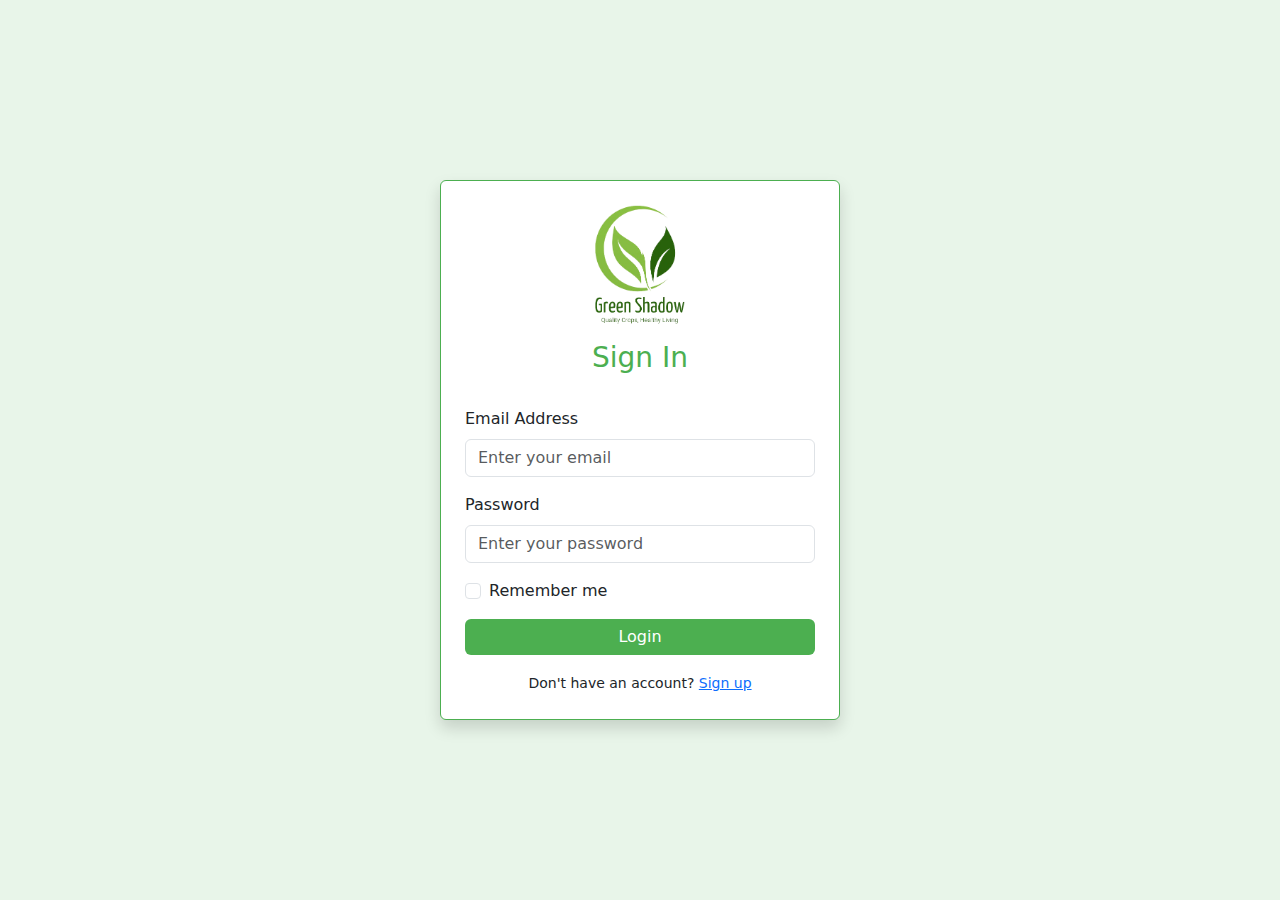
<file: index.html>
<!DOCTYPE html>
<html lang="en">
<head>
    <meta charset="UTF-8">
    <meta name="viewport" content="width=device-width, initial-scale=1.0">
    <title>Green Shadow Management System</title>
    <link href="https://cdn.jsdelivr.net/npm/bootstrap@5.3.0-alpha1/dist/css/bootstrap.min.css" rel="stylesheet">
    <style>
        body {
            background-color: #e8f5e9;
        }
        .card {
            border: 1px solid #4caf50;
            box-shadow: 0 4px 8px rgba(76, 175, 80, 0.5);
        }
        .btn-primary {
            background-color: #4caf50; border: none;
        }
        .btn-primary:hover {
            background-color: #388e3c;
        }
        .text-center h3 {
            color: #4caf50;
        }
    </style>
</head>
<body>
<div class="container vh-100 d-flex align-items-center justify-content-center">
    <div class="card p-4 shadow" style="width: 100%; max-width: 400px;">
        <div class="text-center mb-4">
            <img src="assets/images/Green_and_White_Modern_Simple_Herbal_Shop_Logo-removebg-preview.png" alt="Farm Logo" height="120" class="mb-3">
            <h3 id="formTitle">Sign In</h3>
        </div>
        <form id="signInForm">
            <div class="mb-3">
                <label for="emailLogin" class="form-label">Email Address</label>
                <input type="email" class="form-control" id="emailLogin" placeholder="Enter your email" required>
            </div>
            <div class="mb-3">
                <label for="passwordLogin" class="form-label">Password</label>
                <input type="password" class="form-control" id="passwordLogin" placeholder="Enter your password" required>
            </div>
            <div class="form-check mb-3">
                <input type="checkbox" class="form-check-input" id="remember">
                <label class="form-check-label" for="remember">Remember me</label>
            </div>
            <button type="submit" class="btn btn-primary w-100" id="loginBtn" >Login</button>
            <div class="text-center mt-3">
                <small>Don't have an account? <a href="#" onclick="showSignUp()">Sign up</a></small>
            </div>
        </form>

        <form id="signUpForm" style="display: none;">
            <div class="mb-3">
                <label for="name" class="form-label">Full Name</label>
                <input type="text" class="form-control" id="name" placeholder="Enter your full name" required>
            </div>
            <div class="mb-3">
                <label for="email" class="form-label">Email Address</label>
                <input type="email" class="form-control" id="email" placeholder="Enter your email" required>
            </div>
            <div class="mb-3">
                <label for="username" class="form-label">Username</label>
                <input type="text" class="form-control" id="username" placeholder="Choose a username" required>
            </div>
            <div class="mb-3">
                <label for="password" class="form-label">Password</label>
                <input type="password" class="form-control" id="Password" placeholder="Create a password" required>
            </div>
            <div class="mb-3">
                <label for="confirmPassword" class="form-label">Confirm Password</label>
                <input type="password" class="form-control" id="confirmPassword" placeholder="Re-enter your password" required>
            </div>
            <button type="submit" class="btn btn-primary w-100">Sign Up</button>
            <div class="text-center mt-3">
                <small>Already have an account? <a href="#" onclick="showSignIn()">Sign in</a></small>
            </div>
        </form>
    </div>
</div>

<script src="https://cdn.jsdelivr.net/npm/bootstrap@5.3.0-alpha1/dist/js/bootstrap.bundle.min.js"></script>
<script>
    function showSignUp() {
        document.getElementById('signInForm').style.display = 'none';
        document.getElementById('signUpForm').style.display = 'block';
        document.getElementById('formTitle').innerText = 'Sign Up';
    }

    function showSignIn() {
        document.getElementById('signInForm').style.display = 'block';
        document.getElementById('signUpForm').style.display = 'none';
        document.getElementById('formTitle').innerText = 'Sign In';
    }
</script>
<script type="module" src="controller/LoginPageController.js"></script>
</body>
</html>
</file>
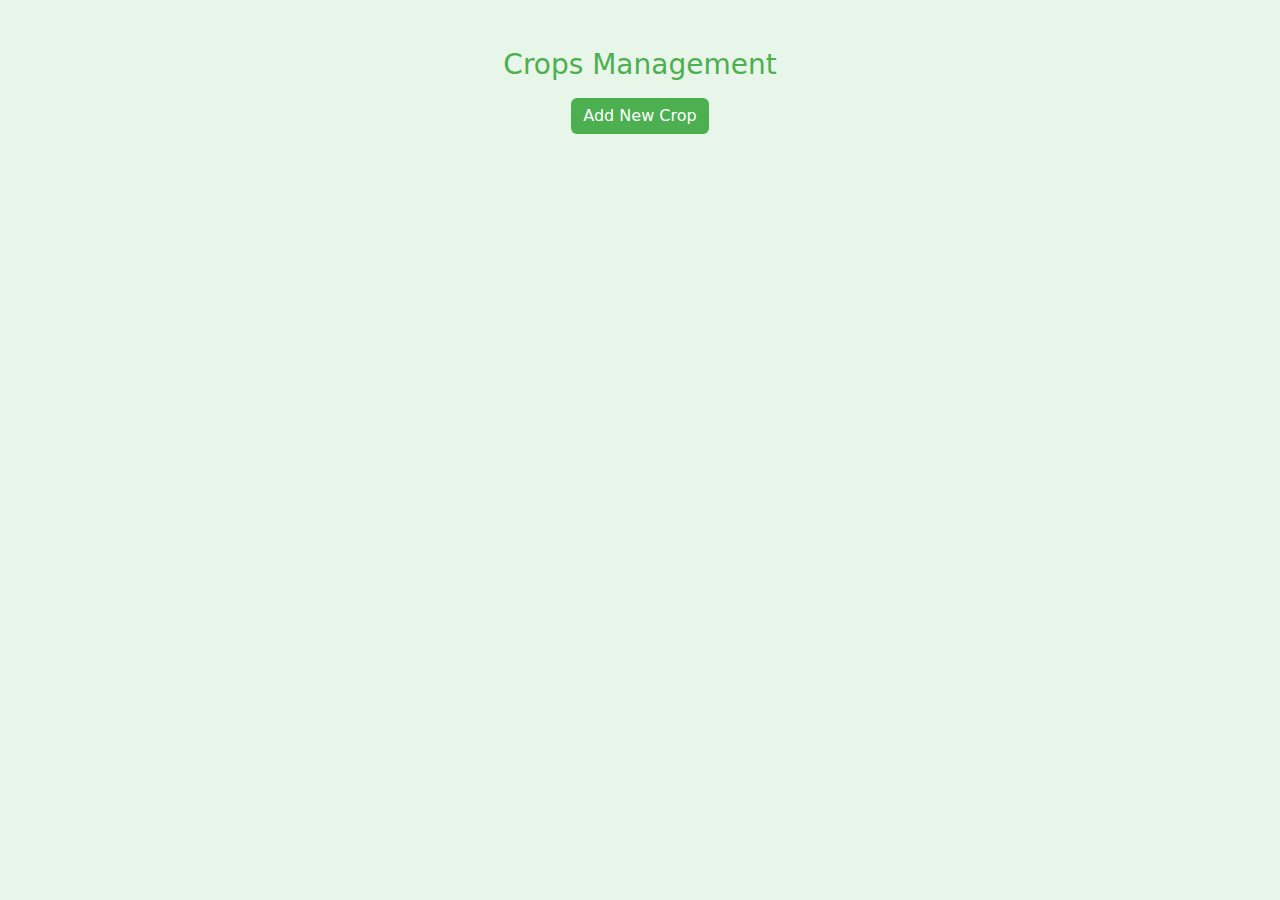
<file: crops.html>
<!DOCTYPE html>
<html lang="en">
<head>
  <meta charset="UTF-8">
  <meta name="viewport" content="width=device-width, initial-scale=1.0">
  <title>Farm Management System - Crops</title>
  <link href="https://cdn.jsdelivr.net/npm/bootstrap@5.3.0-alpha1/dist/css/bootstrap.min.css" rel="stylesheet">
  <style>
    body {
      background-color: #e8f5e9;
    }
    .card {
      border: 1px solid #4caf50;
      box-shadow: 0 4px 8px rgba(76, 175, 80, 0.5);
      margin-bottom: 20px;
    }
    .btn-primary, .btn-success {
      background-color: #4caf50;
      border: none;
    }
    .btn-primary:hover, .btn-success:hover {
      background-color: #388e3c;
    }
    h3, h4 {
      color: #4caf50;
    }
    .crop-img {
      width: 100%;
      height: 200px;
      object-fit: cover;
    }
  </style>
</head>
<body>
<div class="container my-5">
  <h3 class="text-center">Crops Management</h3>

  <div class="text-center my-3">
    <button type="button" class="btn btn-primary" data-bs-toggle="modal" data-bs-target="#addCropModal">
      Add New Crop
    </button>
  </div>
  <!--cards container-->
  <div class="row" id="cropContainer">
  </div>

</div>

<!--modal-->
<div class="modal fade" id="addCropModal" tabindex="-1" aria-labelledby="addCropModalLabel" aria-hidden="true">
  <div class="modal-dialog">
    <div class="modal-content">
      <div class="modal-header">
        <h5 class="modal-title" id="addCropModalLabel">Add New Crop</h5>
        <button type="button" class="btn-close" data-bs-dismiss="modal" aria-label="Close"></button>
      </div>
      <div class="modal-body">
        <form id="cropForm">
          <div class="mb-3">
            <label for="cropCode" class="form-label">Crop Code</label>
            <input type="text" class="form-control" id="cropCode" placeholder="Enter unique crop code" required>
          </div>
          <div class="mb-3">
            <label for="commonName" class="form-label">Common Name</label>
            <input type="text" class="form-control" id="commonName" placeholder="Enter common name of the crop" required>
          </div>
          <div class="mb-3">
            <label for="scientificName" class="form-label">Scientific Name</label>
            <input type="text" class="form-control" id="scientificName" placeholder="Enter scientific name of the crop" required>
          </div>
          <div class="mb-3">
            <label for="cropImage" class="form-label">Crop Image URL</label>
            <input type="text" class="form-control" id="cropImage" placeholder="Enter image URL" required>
          </div>
          <div class="mb-3">
            <label for="category" class="form-label">Category</label>
            <input type="text" class="form-control" id="category" placeholder="Enter category (e.g., Cereal)" required>
          </div>
          <div class="mb-3">
            <label for="season" class="form-label">Season</label>
            <input type="text" class="form-control" id="season" placeholder="Enter season of the crop" required>
          </div>
          <div class="mb-3">
            <label for="fieldDetails" class="form-label">Field Details</label>
            <textarea class="form-control" id="fieldDetails" rows="2" placeholder="Enter field details" required></textarea>
          </div>
          <button type="submit" class="btn btn-success w-100">Add Crop</button>
        </form>
      </div>
    </div>
  </div>
</div>


<script src="https://cdn.jsdelivr.net/npm/bootstrap@5.3.0-alpha1/dist/js/bootstrap.bundle.min.js"></script>
<script type="module" src="controller/CropController.js"></script>
</body>
</html>
</file>
